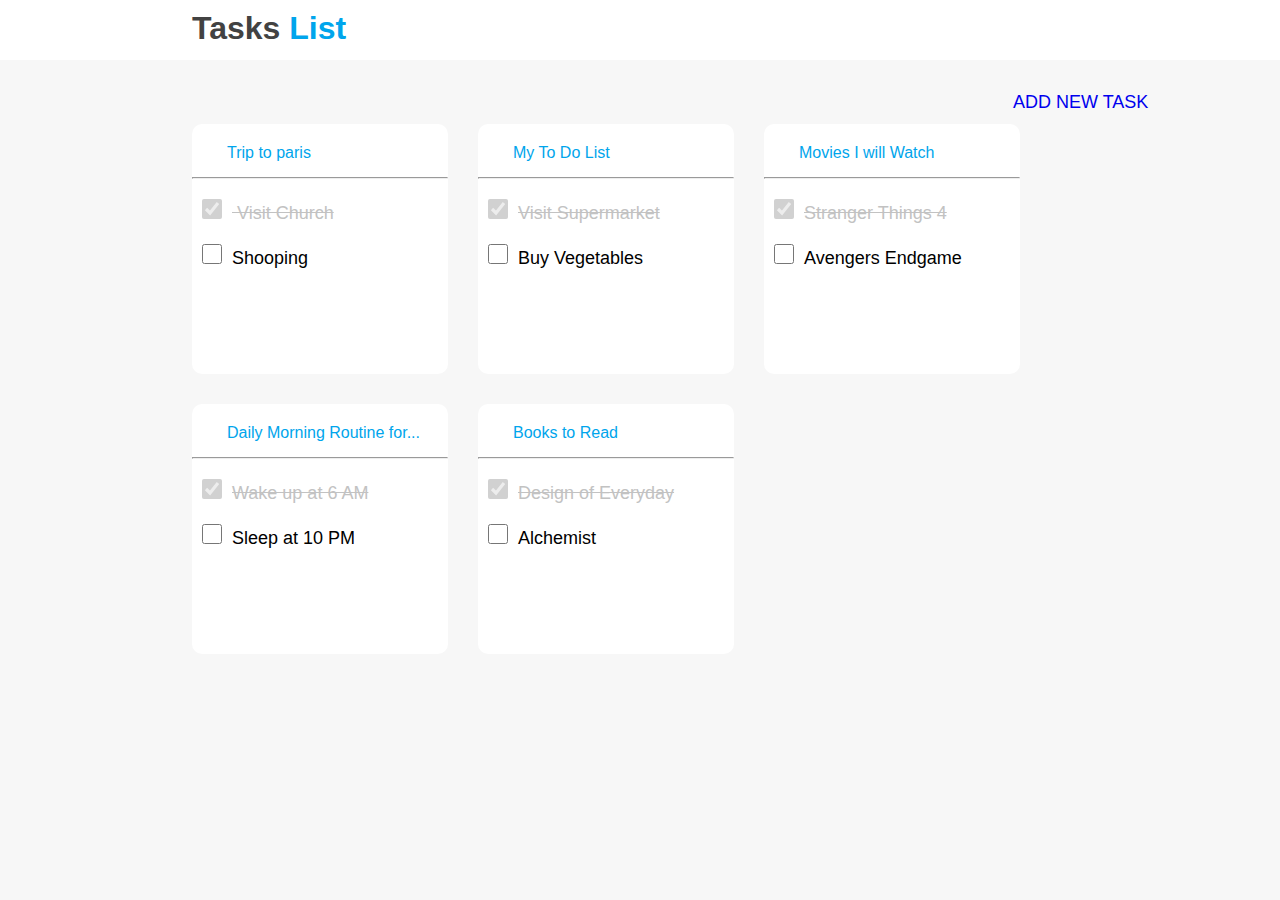
<file: index.html>
<!DOCTYPE html>
<html lang="en">
<head>
    <meta charset="UTF-8">
    <meta http-equiv="X-UA-Compatible" content="IE=edge">
    <meta name="viewport" content="width=device-width, initial-scale=1.0">
    <link rel="stylesheet" href="https://cdnjs.cloudflare.com/ajax/libs/font-awesome/6.4.0/css/all.min.css" integrity="sha512-iecdLmaskl7CVkqkXNQ/ZH/XLlvWZOJyj7Yy7tcenmpD1ypASozpmT/E0iPtmFIB46ZmdtAc9eNBvH0H/ZpiBw==" crossorigin="anonymous" referrerpolicy="no-referrer" />
    <link rel="stylesheet" href="style.css">
    <title>Document</title>
</head>
<body>
    <div class="header">
    <h1>
        <span class="hpart1">Tasks</span>
        <span class="hpart2">List</span></h1>
    </div>
    <div class="second">
        <div>
        <a class="center" href="./NewtaskPop.html">
            <i class="fa-solid fa-circle-plus"></i> <span>ADD NEW TASK</span></a>
        </div>
    </div>

    <div class="parent">
        
    <div class="child1">
        <div class="task_head">
        <a href="Addtask.html"><p>Trip to paris</p></a>
        </div>

        <hr>
        <div class="task_component">
            <input type="checkbox" checked disabled class="input"><label> Visit Church</label>
        </div>
        <div>
            <input type="checkbox" class="input"><label>Shooping</label>
            
        </div>
        <!-- <div>
            <input type="checkbox" >
        </div> -->

        
    </div>
    <div class="child1">
        <div class="task_head">
            <a href=""><p>My To Do List</p></a>
            </div>
    
            <hr>
            <div class="task_component">
                <input type="checkbox" class="input" checked disabled><label>Visit Supermarket</label>
            </div>
            <div>
                <input type="checkbox" class="input"><label>Buy Vegetables</label>
                
            </div>
    </div>
    
    <div class="child1">
        <div class="task_head">
            <a href=""><p>Movies I will Watch</p></a>
            </div>
    
            <hr>
            <div class="task_component">
                
                <input type="checkbox" class="input" checked disabled><label>Stranger Things 4</label>
            </div>
            <div>
                <input type="checkbox" class="input"><label>Avengers Endgame</label>
                
            </div>
    </div>
    <div class="child1">
        <div class="task_head">
            <a href=""><p>Daily Morning Routine for...</p></a>
            </div>
    
            <hr>
            <div class="task_component">
                <input type="checkbox" class="input" checked disabled><label>Wake up at 6 AM</label>
            </div>
            <div>
                <input type="checkbox" class="input" ><label>Sleep at 10 PM</label>
                
            </div>
    </div>
    <div class="child1">
        <div class="task_head">
            <a href=""><p>Books to Read</p></a>
            </div>
    
            <hr>
            <div class="task_component">
                <input type="checkbox" class="input" checked disabled><label>Design of Everyday</label>
            </div>
            <div>
                <input type="checkbox" class="input" ><label>Alchemist</label>
                
            </div>
    </div>
</div>
</body>
</html>
</file>
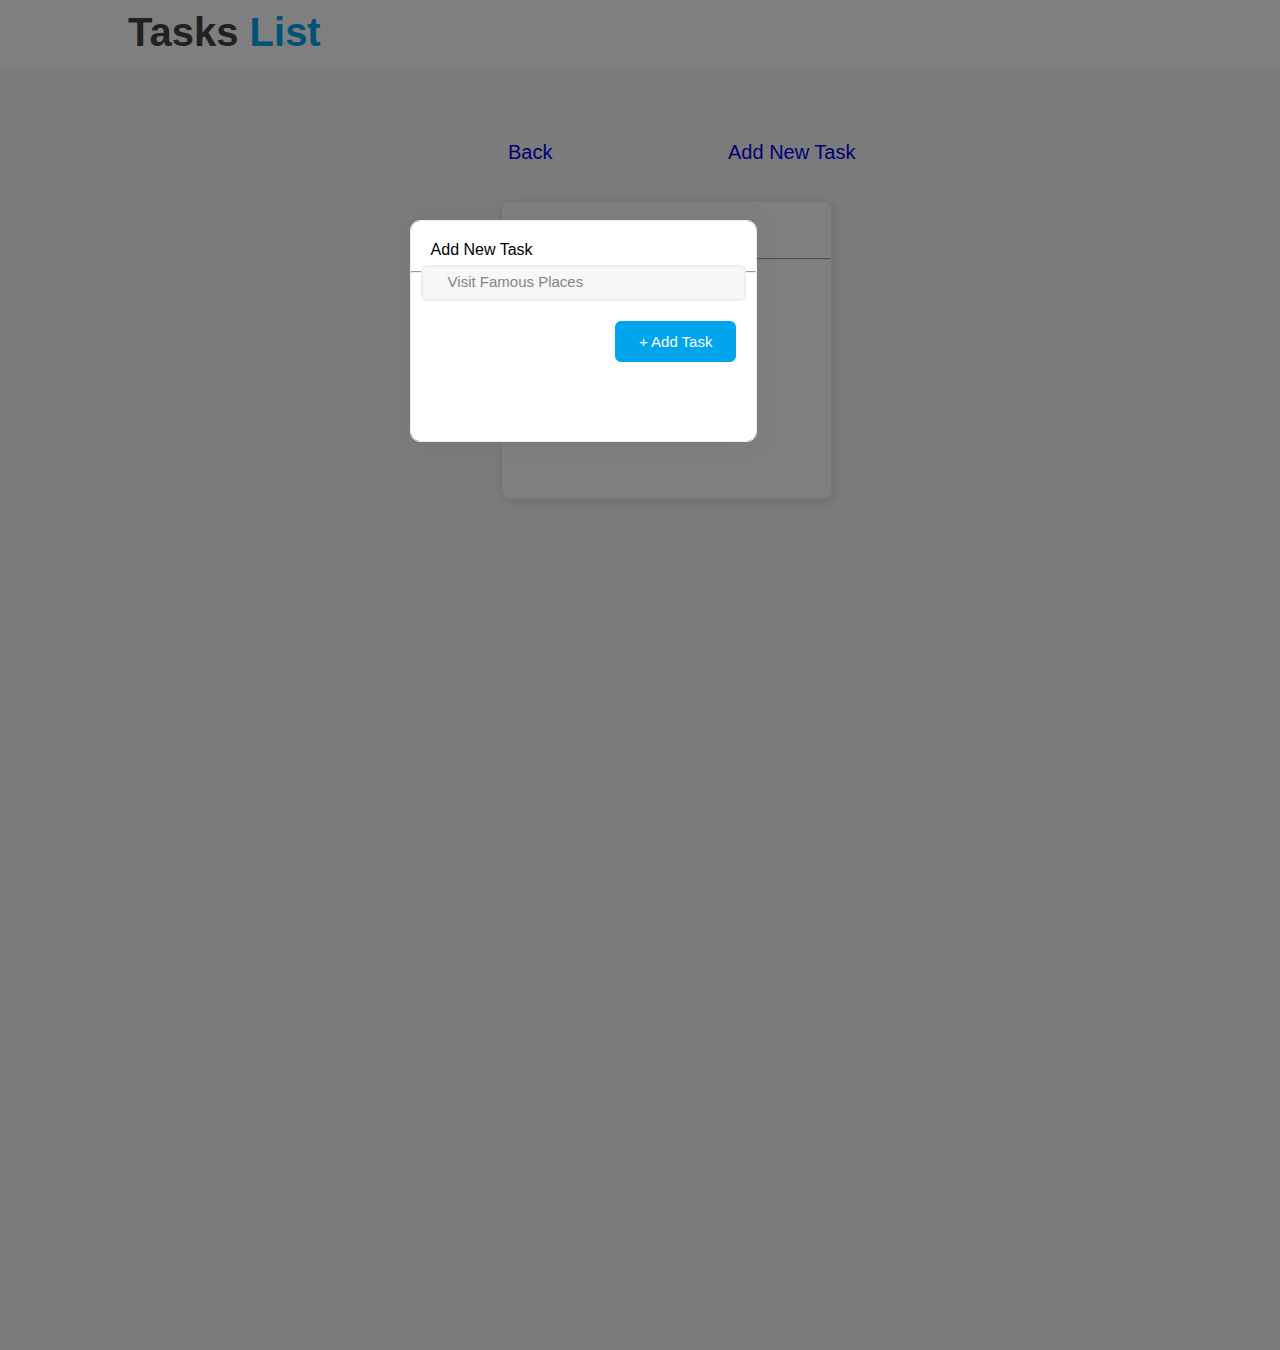
<file: AddNewItem.html>
<!DOCTYPE html>
<html lang="en">
<head>
    <meta charset="UTF-8">
    <meta http-equiv="X-UA-Compatible" content="IE=edge">
    <meta name="viewport" content="width=device-width, initial-scale=1.0">
    <title>Document</title>
    <link rel="stylesheet" href="https://cdnjs.cloudflare.com/ajax/libs/font-awesome/6.4.0/css/all.min.css"
        integrity="sha512-iecdLmaskl7CVkqkXNQ/ZH/XLlvWZOJyj7Yy7tcenmpD1ypASozpmT/E0iPtmFIB46ZmdtAc9eNBvH0H/ZpiBw=="
        crossorigin="anonymous" referrerpolicy="no-referrer" />

    <link rel="stylesheet" href="style3.css">
    <link rel="stylesheet" href="style4.css">
    
</head>
<body>
    <div class="header">
        <h1>
            <span class="hpart1">Tasks</span>
            <span class="hpart2">List</span>
        </h1>
    </div>
    <div class="container">
        <div class="second_back">
            <div>
                <a class="center" href="./index.html">
                    <i class="fa-light fa-solid fa-circle-arrow-left color"></i></i> <span>Back</span></a>
            </div>
        </div>
        <div class="second">
            <div>
                <a class="center" href="./AddNewItem.html">
                    <i class="fa-solid fa-circle-plus plus"></i> <span>Add New Task</span></a>
            </div>
        </div>
        <div class="child1">

            <div class="task_head">
                <a href="">
                    <p>Trip to Paris</p>
                </a>
            </div>

            <hr>
            <div class="task">
            <div class="task_component">
                <input type="checkbox" class="input" checked disabled><label>Visit Church</label>
            </div>
            <div>
                <input type="checkbox" class="input"><label>Shooping</label>

            </div>
        </div>
        
        </div>
    </div>
    </div>
    <div class="container1"></div>
    <div class="popup">
        <div class="Popup_head">
            <p>Add New Task</p>
            <hr>
            <a href="./Addtask.html"> <i class="fa-solid fa-xmark" style="color: #858585;"></i></a>
        
        
        <div class="popup_input">
            <input type="text" name="TaskName" id="TaskName" placeholder="Visit Famous Places">
            <button class="flex-box"><span class="Sign"></span>+ Add Task</button>
        </div>
    </div>
</body>
</html>
</file>
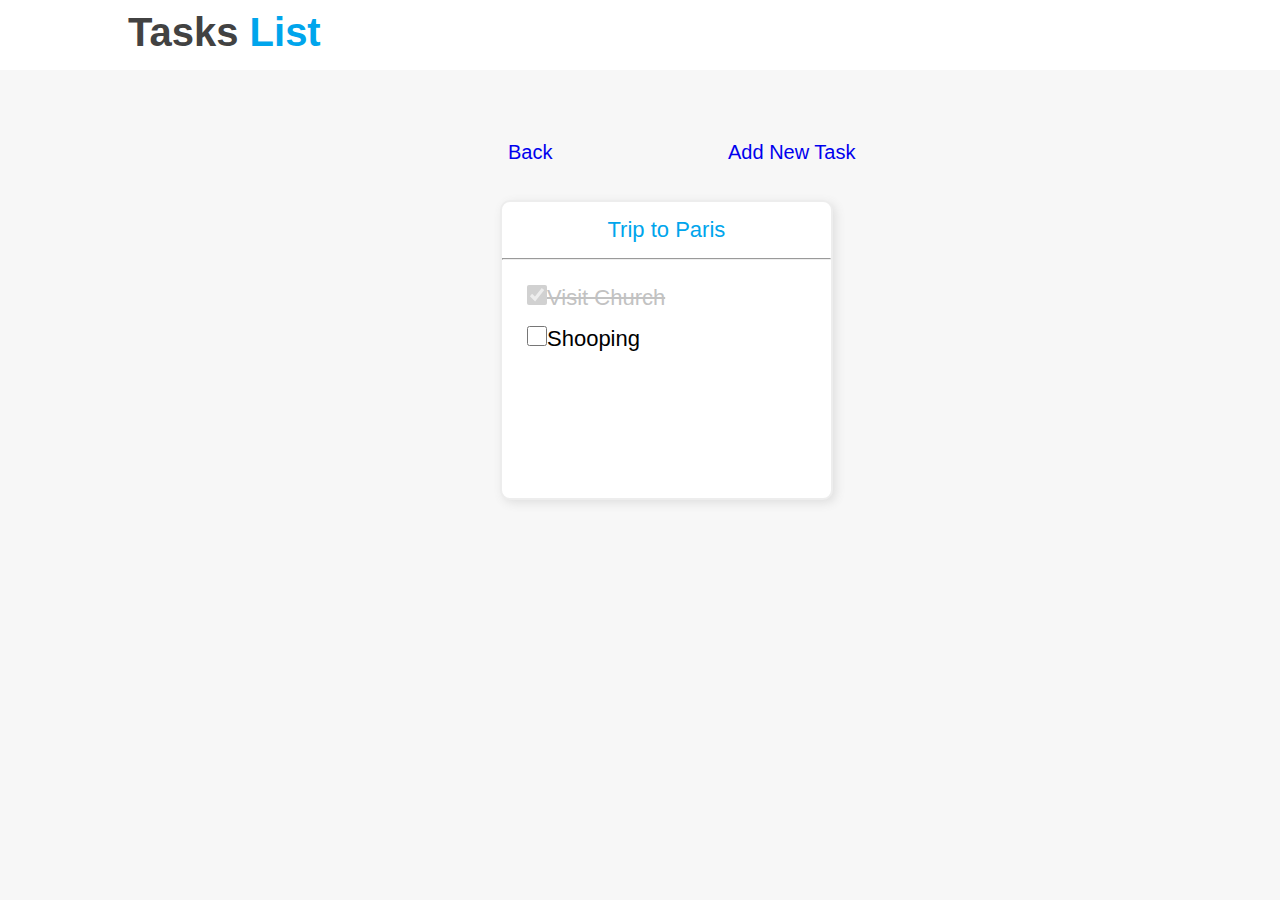
<file: Addtask.html>
<!DOCTYPE html>
<html lang="en">

<head>
    <meta charset="UTF-8">
    <meta http-equiv="X-UA-Compatible" content="IE=edge">
    <meta name="viewport" content="width=device-width, initial-scale=1.0">
    <link rel="stylesheet" href="https://cdnjs.cloudflare.com/ajax/libs/font-awesome/6.4.0/css/all.min.css"
        integrity="sha512-iecdLmaskl7CVkqkXNQ/ZH/XLlvWZOJyj7Yy7tcenmpD1ypASozpmT/E0iPtmFIB46ZmdtAc9eNBvH0H/ZpiBw=="
        crossorigin="anonymous" referrerpolicy="no-referrer" />

    <link rel="stylesheet" href="style3.css">
    <title>Document</title>
</head>

<body>
    <div class="header">
        <h1>
            <span class="hpart1">Tasks</span>
            <span class="hpart2">List</span>
        </h1>
    </div>
    <div class="container">
        <div class="second_back">
            <div>
                <a class="center" href="./index.html">
                    <i class="fa-light fa-solid fa-circle-arrow-left color"></i></i> <span>Back</span></a>
            </div>
        </div>
        <div class="second">
            <div>
                <a class="center" href="./AddNewItem.html">
                    <i class="fa-solid fa-circle-plus plus"></i> <span>Add New Task</span></a>
            </div>
        </div>
        <div class="child1">

            <div class="task_head">
                <a href="">
                    <p>Trip to Paris</p>
                </a>
            </div>

            <hr>
            <div class="task">
            <div class="task_component">
                <input type="checkbox" class="input" checked disabled><label>Visit Church</label>
            </div>
            <div>
                <input type="checkbox" class="input"><label>Shooping</label>

            </div>
        </div>
        
        </div>
    </div>
    </div>
    
</body>

</html>
</file>
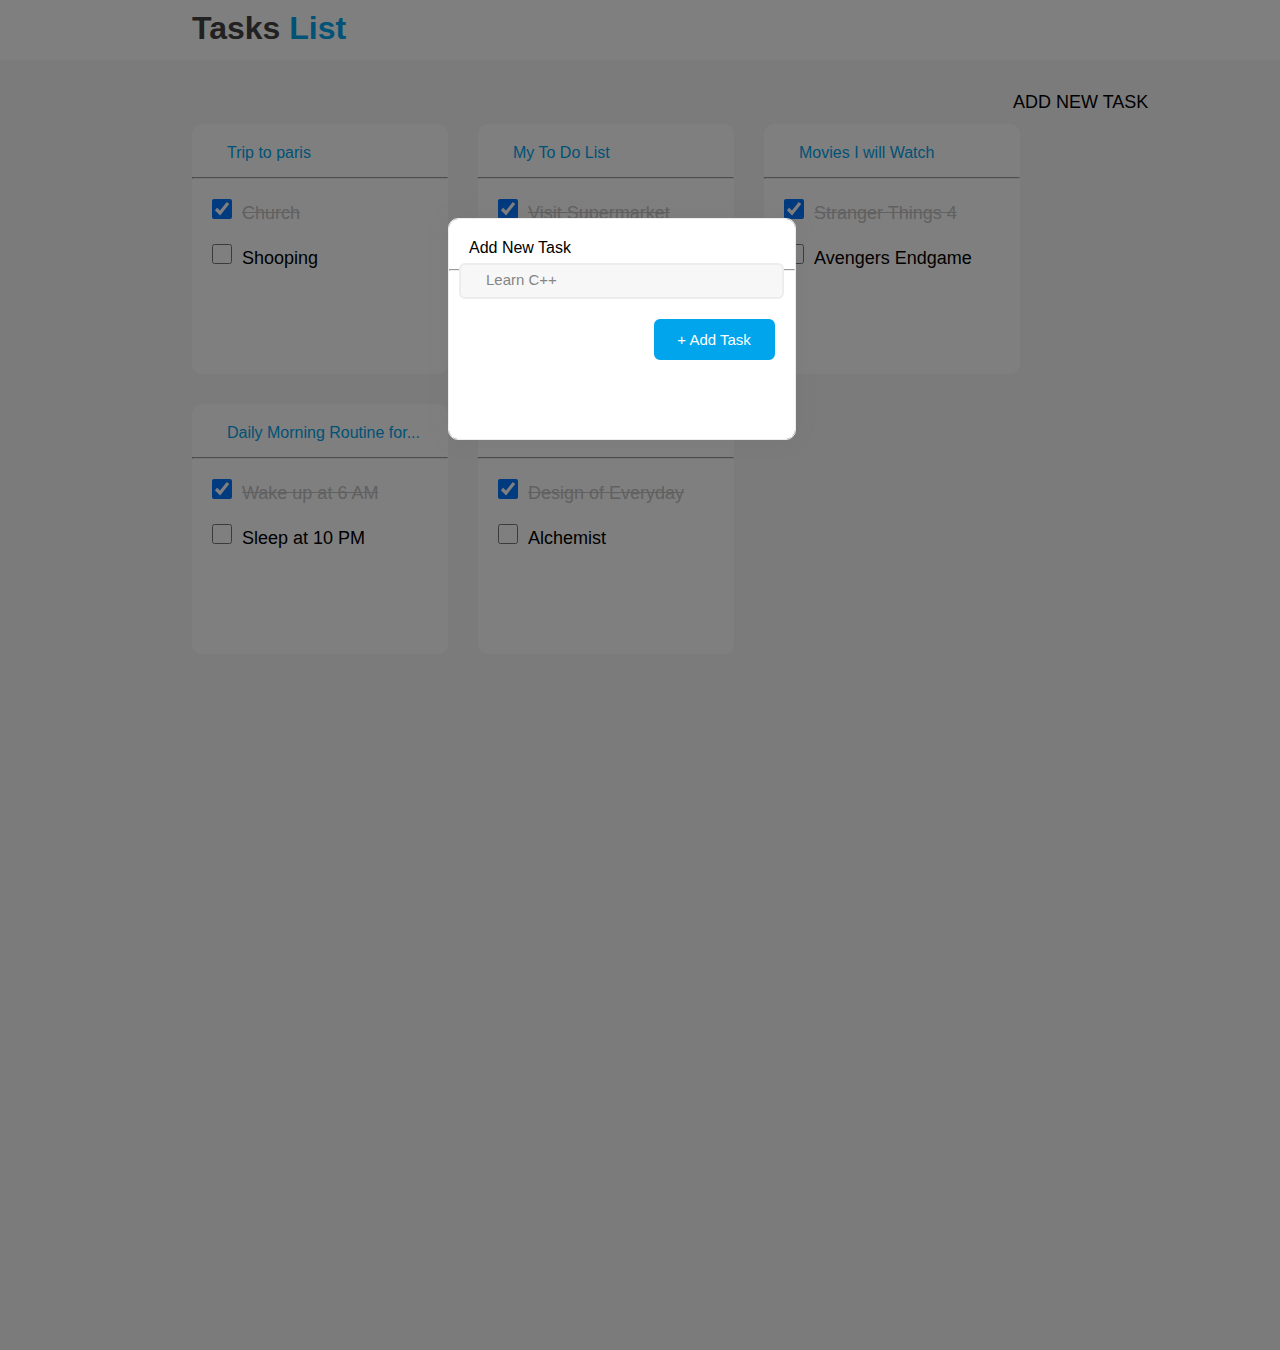
<file: NewtaskPop.html>
<!DOCTYPE html>
<html lang="en">

<head>
    <meta charset="UTF-8">
    <meta http-equiv="X-UA-Compatible" content="IE=edge">
    <meta name="viewport" content="width=device-width, initial-scale=1.0">
    <link rel="stylesheet" href="https://cdnjs.cloudflare.com/ajax/libs/font-awesome/6.4.0/css/all.min.css"
        integrity="sha512-iecdLmaskl7CVkqkXNQ/ZH/XLlvWZOJyj7Yy7tcenmpD1ypASozpmT/E0iPtmFIB46ZmdtAc9eNBvH0H/ZpiBw=="
        crossorigin="anonymous" referrerpolicy="no-referrer" />
    <link rel="stylesheet" href="style1.css">
    <link rel="stylesheet" href="style.css">
    <title>Document</title>
</head>

<body>
    
    <div class="header">
        <h1>
            <span class="hpart1">Tasks</span>
            <span class="hpart2">List</span>
        </h1>
    </div>
    <div class="second">
        <div>
            <a class="center">
                <i class="fa-solid fa-circle-plus"></i> <span>ADD NEW TASK</span></a>
        </div>
    </div>

    <div class="parent">

        <div class="child1">
            <div class="task_head">
                <a href="">
                    <p>Trip to paris</p>
                </a>
            </div>

            <hr>
            <div class="task_component">
                <input type="checkbox" checked class="input"><label>Church</label>
            </div>
            <div>
                <input type="checkbox" class="input"><label>Shooping</label>

            </div>
            <!-- <div>
                <input type="checkbox" >
            </div> -->


        </div>
        <div class="child1">
            <div class="task_head">
                <a href="">
                    <p>My To Do List</p>
                </a>
            </div>

            <hr>
            <div class="task_component">
                <input type="checkbox" class="input" checked><label>Visit Supermarket</label>
            </div>
            <div>
                <input type="checkbox" class="input"><label>Buy Vegetables</label>

            </div>
        </div>

        <div class="child1">
            <div class="task_head">
                <a href="">
                    <p>Movies I will Watch</p>
                </a>
            </div>

            <hr>
            <div class="task_component">

                <input type="checkbox" class="input" checked><label>Stranger Things 4</label>
            </div>
            <div>
                <input type="checkbox" class="input"><label>Avengers Endgame</label>

            </div>
        </div>
        <div class="child1">
            <div class="task_head">
                <a href="">
                    <p>Daily Morning Routine for...</p>
                </a>
            </div>

            <hr>
            <div class="task_component">
                <input type="checkbox" class="input" checked><label>Wake up at 6 AM</label>
            </div>
            <div>
                <input type="checkbox" class="input"><label>Sleep at 10 PM</label>

            </div>
        </div>
        <div class="child1">
            <div class="task_head">
                <a href="">
                    <p>Books to Read</p>
                </a>
            </div>

            <hr>
            <div class="task_component">
                <input type="checkbox" class="input" checked><label>Design of Everyday</label>
            </div>
            <div>
                <input type="checkbox" class="input"><label>Alchemist</label>

            </div>
        </div>
    </div>
    <div class="container"></div>

        <div class="popup">
            <div class="Popup_head">
                <p>Add New Task</p>
                <hr>
                <a href="./index.html"> <i class="fa-solid fa-xmark" style="color: #858585;"></i></a>
            
       
            
            <div class="popup_input">
                <input type="text" name="TaskName" id="TaskName" placeholder="Learn C++">
                <button class="flex-box"><span class="Sign"></span>+ Add Task</button>
            </div>
        </div>
    
    
</body>

</html>
</file>
<file: style.css>
*{
    margin: 0;
    padding: 0;}
body{
    background-color: #F7F7F7;
    font-family:sans-serif;
    overflow: auto;
    
}
.second{
    width: 30%;
    height: 45px;
    display: flex;
    align-items: center;
    margin-top: 20px;
    position: absolute;
    left: 1005px;
    font-size: 20px;

}
a span{
    font-size: large;
    padding-left: 8px;
}


.center {
    display: flex;
    align-items: center;

}
a{
    text-decoration: none;
}


.color{
    color: #00A5EC;
    height: 45px;
    

}
.header{
   height: 50px;
   padding-left: 15%;
   padding-top: 10px;
   /* box-shadow: 1px 1px 6px; */

    background-color: #FFFFFF;
}
.hpart1{
    color: #424242;
}
.hpart2{
    color: #00A5EC;
}
.parent{
    display: flex;
    
    
    flex-wrap: wrap;
    
    column-gap: 30px;
    row-gap: 30px;
    margin:5%;
    width: 80%;
    margin-left:15%;
    
}
.child1{
    width: 25%;
    height: 250px;
    background-color:#FFFFFF;
    box-sizing: border-box;
    border-radius: 10px;

    

}
.input{
    width: 40px;
    height: 20px;
    margin-top: 20px;
    color: #C2C2C2;
    
    
    
}
i{
    font-size: 35px;
    color: #00A5EC;
}

/* .child{
    padding: 5px;
} */

.task_head a{
    /* padding:2%; */
    color: #00A5EC;
    
   
    text-decoration: none;
    
}
.task_component label{
    padding-top: 1px;
}
.task_component{
    
    color: #C2C2C2;
    
    text-decoration:line-through;
}
label{
    font-size: 18px;
}

.task_head {
    padding: 20px 5px 15px 35px;
}
@media screen and (min-width: 500px) and (max-width: 1080px) {
    body{
        overflow: auto;
    }
    .parent{
        flex-direction: column;
        flex-wrap:nowrap;
        align-items: center;
        margin:5%;
        margin-left: 5%;
        margin-right: 5%;

    
        width: 90%;
        
    }
    .second{
        width: 100%;
        height: 45px;
        display: flex;
        
        justify-content: center;
        margin-top: 20px;
        position: static;
        
        font-size: 20px;
    
    }
    .second span{
        display: none;
    }
    .second a{
        display: flex;
        justify-content: center;
    }
    .center {
        width: 25%;
        display: flex;
        justify-content: center;
    
    }
    i{
        text-align: center;
    }
    .child1{
        width: 100%;
        height: 250px;
        background-color:#FFFFFF;
        box-sizing: border-box;
        border-radius: 10px;
        
    }
    
    
}
@media screen and (min-width: 250px) and (max-width: 500px) {
    body{
        overflow: auto;
    }
    .parent{
        flex-direction: column;
        flex-wrap:nowrap;
        align-items: center;
        margin:5%;
        margin-left: 5%;
        margin-right: 5%;

    
        width: 90%;
       
        
        
    }
    .second{
        width: 100%;
        height: 45px;
        display: flex;
        
        justify-content: center;
        margin-top: 20px;
        position: static;
        
        font-size: 20px;
    
    }
    .second span{
        display: none;
    }
    .second a{
        display: flex;
        justify-content: center;
    }
    .center {
        width: 25%;
        display: flex;
        justify-content: center;
    
    }
    
    .child1{
        width: 100%;
        height: 250px;
        background-color:#FFFFFF;
        box-sizing: border-box;
        border-radius: 10px;
        
    }
}
</file>
<file: style3.css>
*{
    margin: 0;
    padding: 0;}
.task_head a{
    /* padding:2%; */
    color: #00A5EC;
    
   
    text-decoration: none;
    
}


body{
    font-family: sans-serif;
    background-color: #F7F7F7;
}
.header{
    height: 60px;
    padding-left: 10%;
    padding-top: 10px;
    /* box-shadow: 1px 1px 6px; */
    font-size: 20px;
     background-color: #FFFFFF;
 }
 .hpart1{
     color: #424242;
 }
 .hpart2{
     color: #00A5EC;
 }
.child1{
    width: 26%;
    height: 300px;
    background-color:#FFFFFF;
    box-sizing: border-box;
    border-radius: 10px;
    
    position: absolute;
    top:200px;
    left:500px;
    border: 2px solid #EDEDED;
    box-shadow: 3px 3px 10px #67676729;
    
    font-size: 22px;
}
.second_back{
    width: 30%;
    height: 45px;
    display: flex;
    align-items: center;
    margin-top: 20px;
    position: absolute;
    left: 500px;
    top:110px;
    font-size: 20px;

}
.color{
    color: #424242;
}
.task_head{
    text-align: center;
    padding: 15px;
}
.input{
    margin-left: 10px;
    color: #C2C2C2;
    margin-top: 15px;
} 
.task_component{
    
    color: #C2C2C2;
    
    text-decoration:line-through;
}
input[type="checkbox"]{
    width: 20px;
    height: 20px;
    margin-left: 15px;
  
}
.second{
    width: 30%;
    height: 45px;
    display: flex;
    align-items: center;
    margin-top: 20px;
    position: absolute;
    left: 720px;
    top:110px;
    font-size: 20px;
    
    

}
.task{
    padding: 10px;
}
.center{
    display: flex;
    align-items: center;
    gap:8px;
}
a{
    text-decoration: none;
}
i{
    font-size: 30px;
    color: #00A5EC;
}
@media screen and (min-width: 250px) and (max-width: 500px) {
    *{
        margin: 0;
        padding: 0;
    }
    body{
        overflow: auto;
    }
    .container{
        box-sizing: border-box;
        display: flex;
        flex-wrap: wrap;
        align-items: center;
        justify-content: flex-start;
        width: 98%;
        margin: 5px;
    }
    .child1{
        width: 100%;
        height: 400px;
        background-color:#FFFFFF;
        box-sizing: border-box;
        border-radius: 10px;
        margin-left: 2%;
        margin-right: 2%;
        position: static;
        margin-top: 20px;
        border: 2px solid #EDEDED;
        box-shadow: 3px 3px 10px #67676729;
        
        font-size: 22px;
    }
    .second{
        position: static;
        display: flex;
        justify-content: center;
        gap: 50px;
        margin-top: 2px;

        
    }
    .task_head a{
        /* padding:2%; */
        color: #00A5EC;
        
       padding:5px;
       font-size: 25px;
        text-decoration: none;
        
    }
    
    .second span{
        display: none;
    }
    .second_back{
        position: static;
        align-items: start;
        justify-content: start;
        margin-left: 2%
        
    }
    .second_back .center{
        text-align: left;
    }
    
    .center{
        display: flex;
        justify-content: center;
        gap: 10px;
        
    }
    .plus{
        font-size: 45px;
    }
    .task{
        padding: 20px;
    }
    
}
</file>
<file: style4.css>
.container1{
    position: absolute;
    top: 0px;
    width: 100%;
    height: 150%;
    background-color: black;
    opacity: 50%;
}
.popup{
    position: relative;
    top: 150px;
    left: 32%;
    width: 27%;
    height: 220px;
    box-shadow: 0px 0px 20px #67676729;
    background: #FFFFFF 0% 0% no-repeat padding-box;
    border: 1px solid #EDEDED;
    border-radius: 10px;
    /* flex-direction: column;
    align-items: center;
    justify-content: space-between;  */
}
.Popup_head p{
    padding-left: 20px;
    padding-top: 20px;
    padding-bottom: 10px;
    display: inline-block;
    font-family: sans-serif;
    font-weight:500;
    height: 20px;
}
.Popup_head a{
    position: relative;
    top:-45px;
    right: -360px;
}
input::placeholder{
    /* background-color: #F7F7F7; */
    font-size: 15px;
    padding: 20px;
    color: #858585;
    
}
input{
    height: 22px;
    width: 90%;
    margin-left: 10px;
    border-radius: 6px;
    padding: 5px;
    background-color: #F7F7F7;
    margin-top: -10px;
    border: 2px solid #EDEDED; 

}
button{
    font-size: 15px;
    width: 35%;
    padding: 10px;
    background-color: #00A5EC;
    color: white;
    float: right;
    margin-right: 20px;
    margin-top: 20px;
    border-radius: 6px;
    border: 2px solid #00A5EC;
    font-weight: 100;
}@media screen and (min-width: 250px) and (max-width: 500px) {
    *{
        margin: 0;
        padding: 0;
    }
    body{
        overflow: auto;
    }
    
    .popup{
        box-sizing: border-box;
        margin-left: 2%;
        margin-right: 2%;
        position: relative;
        top: -76px;
        left: 0%;
        width: 96%;
        height: 250px;
        box-shadow: 0px 0px 20px #67676729;
        background: #FFFFFF 0% 0% no-repeat padding-box;
        border: 1px solid #EDEDED;
        border-radius: 10px;
    }
    .Popup_head a{
        position:relative;
      
        right:15px ;
        display: flex;
        justify-content: flex-end;
        align-items: end;
        
    }
    input{
        height: 38px;
    }
    input::placeholder{
        font-size: 19px;
    }
    button{
        height: 55px;
        width: 45%;
        font-size: 25px;
        font-weight: lighter;
    }
    .Popup_head p{
        font-size: 21px;
        padding-top: 15px;
        padding-bottom: 20px;
        font-weight: 400;

    }
    .Popup_head{
        padding-top: 5px;
    }
    
    
}
</file>
<file: style1.css>
/* .container{
    position: absolute;
    top: 10px;
    left:200px;
} */
.container {
    position: absolute;
    top: 0px;
    width: 100%;
    height: 150%;
    background-color: black;
    opacity: 50%;
}
.popup{
    position: relative;
    top: -500px;
    left: 35%;
    width: 27%;
    height: 220px;
    box-shadow: 0px 0px 20px #67676729;
    background: #FFFFFF 0% 0% no-repeat padding-box;
    border: 1px solid #EDEDED;
    border-radius: 10px;
    /* flex-direction: column;
    align-items: center;
    justify-content: space-between;  */
}
.Popup_head p{
    padding-left: 20px;
    padding-top: 20px;
    padding-bottom: 10px;
    display: inline-block;
    font-family: sans-serif;
    font-weight:500;
    height: 20px;
}
.Popup_head a{
    position: relative;
    top:-45px;
    right: -360px;
}
input::placeholder{
    /* background-color: #F7F7F7; */
    font-size: 15px;
    padding: 20px;
    color: #858585;
    
}
input{
    height: 22px;
    width: 90%;
    margin-left: 10px;
    border-radius: 6px;
    padding: 5px;
    background-color: #F7F7F7;
    margin-top: -10px;
    border: 2px solid #EDEDED; 

}
button{
    font-size: 15px;
    width: 35%;
    padding: 10px;
    background-color: #00A5EC;
    color: white;
    float: right;
    margin-right: 20px;
    margin-top: 20px;
    border-radius: 6px;
    border: 2px solid #00A5EC;
    font-weight: 100;
}
@media screen and (min-width: 250px) and (max-width: 500px) {
    .popup{
        box-sizing: border-box;
        margin-left: 2%;
        margin-right: 2%;
        position: relative;
        top: -1200px;
        left: 0%;
        width: 96%;
        height: 250px;
        box-shadow: 0px 0px 20px #67676729;
        background: #FFFFFF 0% 0% no-repeat padding-box;
        border: 1px solid #EDEDED;
        border-radius: 10px;
        /* display: flex;
        justify-content: space-between; */
        /* flex-direction: column;
        align-items: center;
        justify-content: space-between;  */
    }
    .container{
        height: 210%;
    }
    /* i{
        display: flex;
        justify-content: flex-end;
        align-items: end;
    } */
    .Popup_head a{
        position:relative;
      
        right:15px ;
        display: flex;
        justify-content: flex-end;
        align-items: end;
        
    }
    input{
        height: 38px;
    }
    input::placeholder{
        font-size: 19px;
    }
    button{
        height: 55px;
        width: 45%;
        font-size: 25px;
        font-weight: lighter;
    }
    .Popup_head p{
        font-size: 21px;
        padding-top: 15px;
        padding-bottom: 20px;
        font-weight: 400;

    }
    .Popup_head{
        padding-top: 5px;
    }
    
}
</file>
